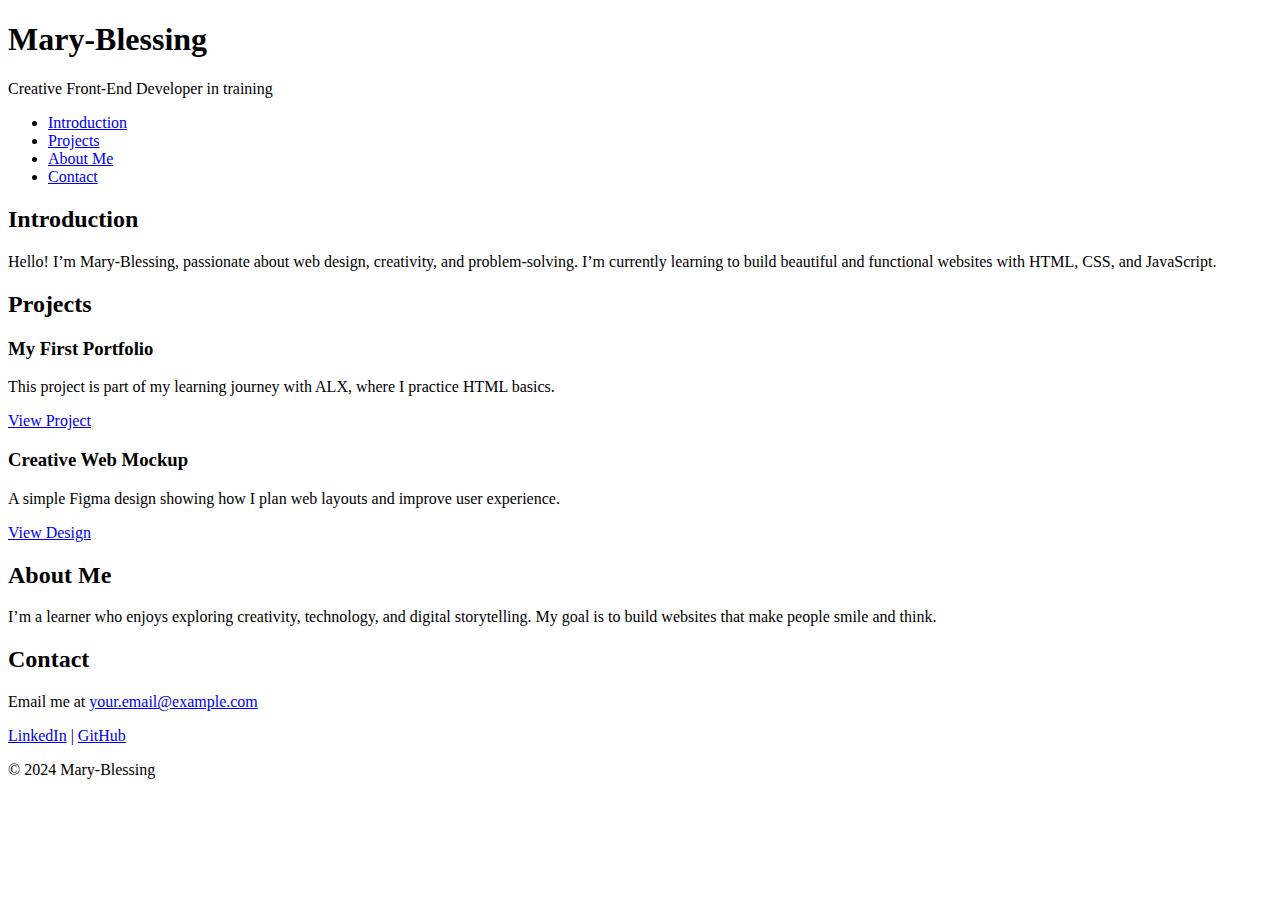
<file: portfolio/index.html>
<!DOCTYPE html>
<html lang="en">
<head>
  <meta charset="utf-8">
  <title>Mary-Blessing - Personal Portfolio</title>
</head>
<body>
  <header>
    <h1>Mary-Blessing</h1>
    <p>Creative Front-End Developer in training</p>
  </header>

  <nav>
    <ul>
      <li><a href="#introduction">Introduction</a></li>
      <li><a href="#projects">Projects</a></li>
      <li><a href="#about">About Me</a></li>
      <li><a href="#contact">Contact</a></li>
    </ul>
  </nav>

  <section id="introduction">
    <h2>Introduction</h2>
    <p>Hello! I’m Mary-Blessing, passionate about web design, creativity, and problem-solving. I’m currently learning to build beautiful and functional websites with HTML, CSS, and JavaScript.</p>
  </section>

  <section id="projects">
    <h2>Projects</h2>

    <article class="project">
      <h3>My First Portfolio</h3>
      <p>This project is part of my learning journey with ALX, where I practice HTML basics.</p>
      <a href="../html_basic/index.html" target="_blank">View Project</a>
    </article>

    <article class="project">
      <h3>Creative Web Mockup</h3>
      <p>A simple Figma design showing how I plan web layouts and improve user experience.</p>
      <a href="https://www.figma.com" target="_blank">View Design</a>
    </article>
  </section>

  <section id="about">
    <h2>About Me</h2>
    <p>I’m a learner who enjoys exploring creativity, technology, and digital storytelling. My goal is to build websites that make people smile and think.</p>
  </section>

  <section id="contact">
    <h2>Contact</h2>
    <p>Email me at <a href="mailto:your.email@example.com">your.email@example.com</a></p>
    <p>
      <a href="https://linkedin.com" target="_blank">LinkedIn</a> |
      <a href="https://github.com" target="_blank">GitHub</a>
    </p>
  </section>

  <footer>
    <p>&copy; 2024 Mary-Blessing</p>
  </footer>
</body>
</html>
</file>
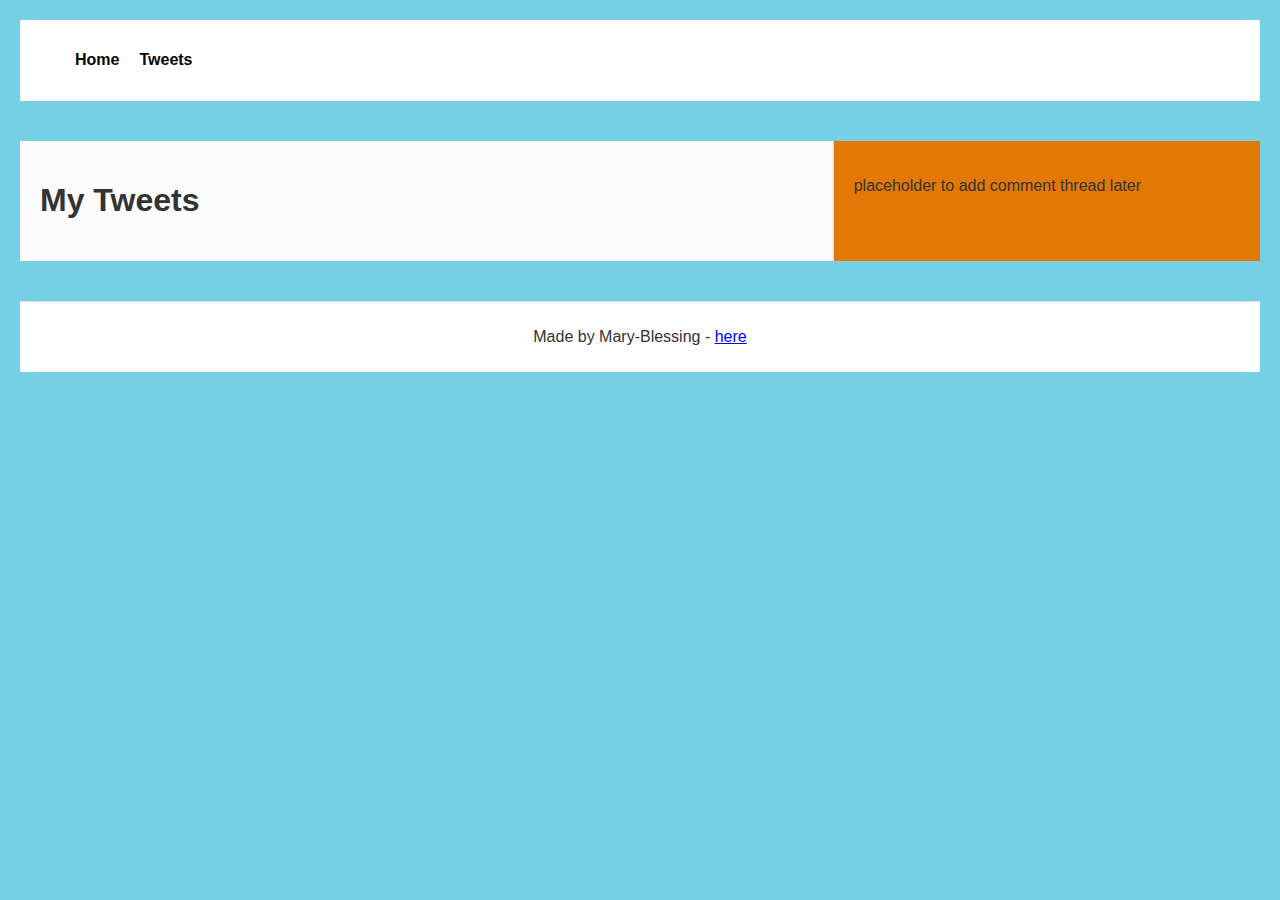
<file: css_basic/tweets.html>
<!DOCTYPE html>
<html lang="en">
  <head>
    <meta charset="utf-8">
    <meta name="viewport" content="width=device-width, initial-scale=1">
    <title>My First Portfolio</title>
    <link href="base.css" rel="stylesheet">
<link href="styles.css" rel="stylesheet">
  </head>
  <body>
  <header>
    <ul>
      <li><a href="index.html">Home</a></li>
      <li><a href="tweets.html">Tweets</a></li>
    </ul>
  </header>

  <main>
    <article>
      <h1>My Tweets</h1>

      <blockquote class="twitter-tweet">
        <a href="https://x.com/elonmusk/status/1988626156787011984?s=20"></a>
      </blockquote>
      <script async src="https://platform.twitter.com/widgets.js" charset="utf-8"></script>
    </article>

    <aside>
      <p>placeholder to add comment thread later</p>
    </aside>
  </main>

  <footer>
    <p>Made by Mary-Blessing - <a href="https://github.com" target="_blank">here</a></p>
  </footer>
</body>
</html>
</file>
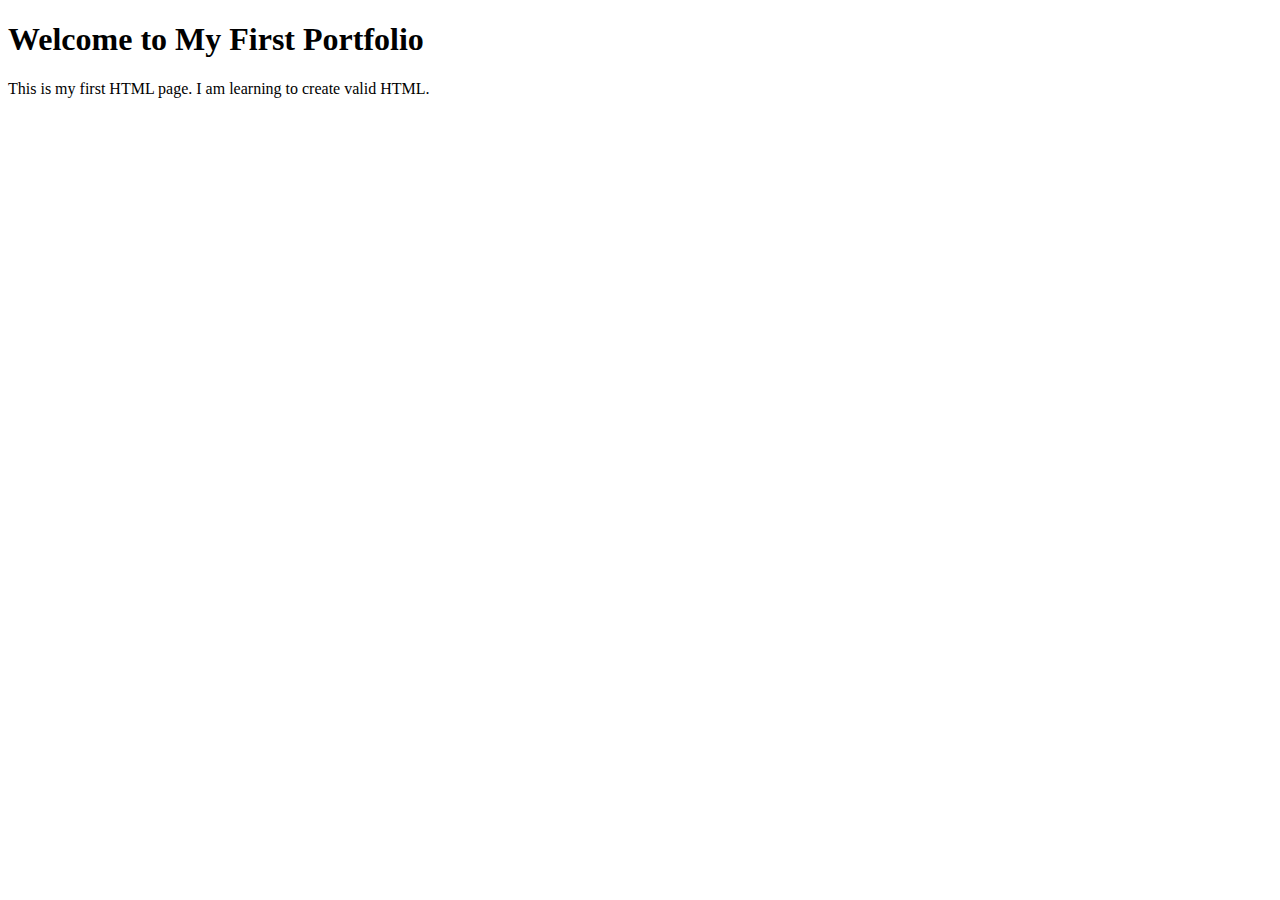
<file: html_basic/base_index.html>
<!DOCTYPE html>
<html lang="en">
  <head>
    <meta charset="utf-8">
    <meta name="viewport" content="width=device-width, initial-scale=1">
    <title>My First Portfolio</title>
  </head>
  <body>
    <h1>Welcome to My First Portfolio</h1>
    <p>This is my first HTML page. I am learning to create valid HTML.</p>
  </body>
</html>
</file>
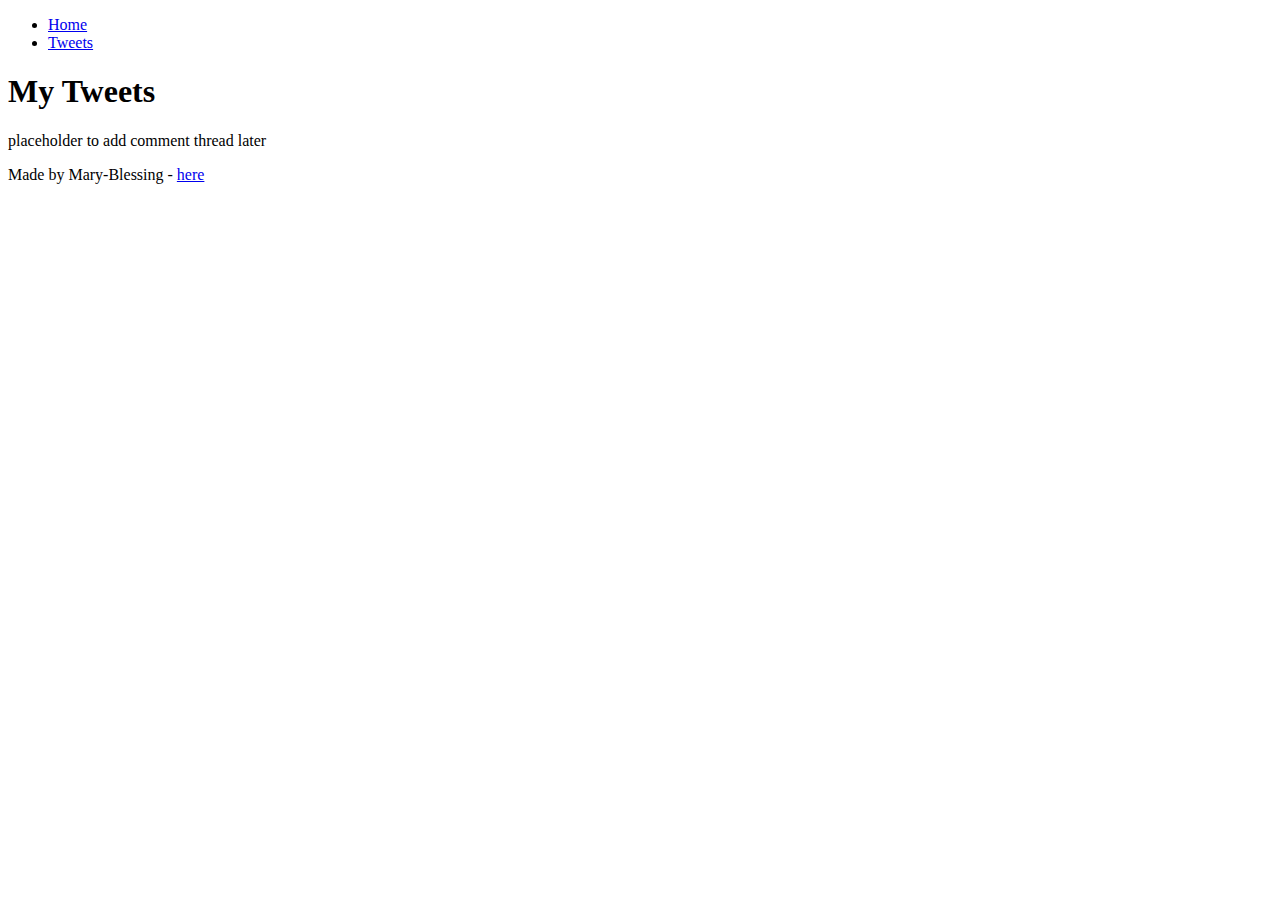
<file: html_basic/tweets.html>
<!DOCTYPE html>
<html lang="en">
  <head>
    <meta charset="utf-8">
    <meta name="viewport" content="width=device-width, initial-scale=1">
    <title>My First Portfolio</title>
  </head>
  <body>
  <header>
    <ul>
      <li><a href="index.html">Home</a></li>
      <li><a href="tweets.html">Tweets</a></li>
    </ul>
  </header>

  <main>
    <article>
      <h1>My Tweets</h1>

      <blockquote class="twitter-tweet">
        <a href="https://x.com/elonmusk/status/1988626156787011984?s=20"></a>
      </blockquote>
      <script async src="https://platform.twitter.com/widgets.js" charset="utf-8"></script>
    </article>

    <aside>
      <p>placeholder to add comment thread later</p>
    </aside>
  </main>

  <footer>
    <p>Made by Mary-Blessing - <a href="https://github.com" target="_blank">here</a></p>
  </footer>
</body>
</html>
</file>
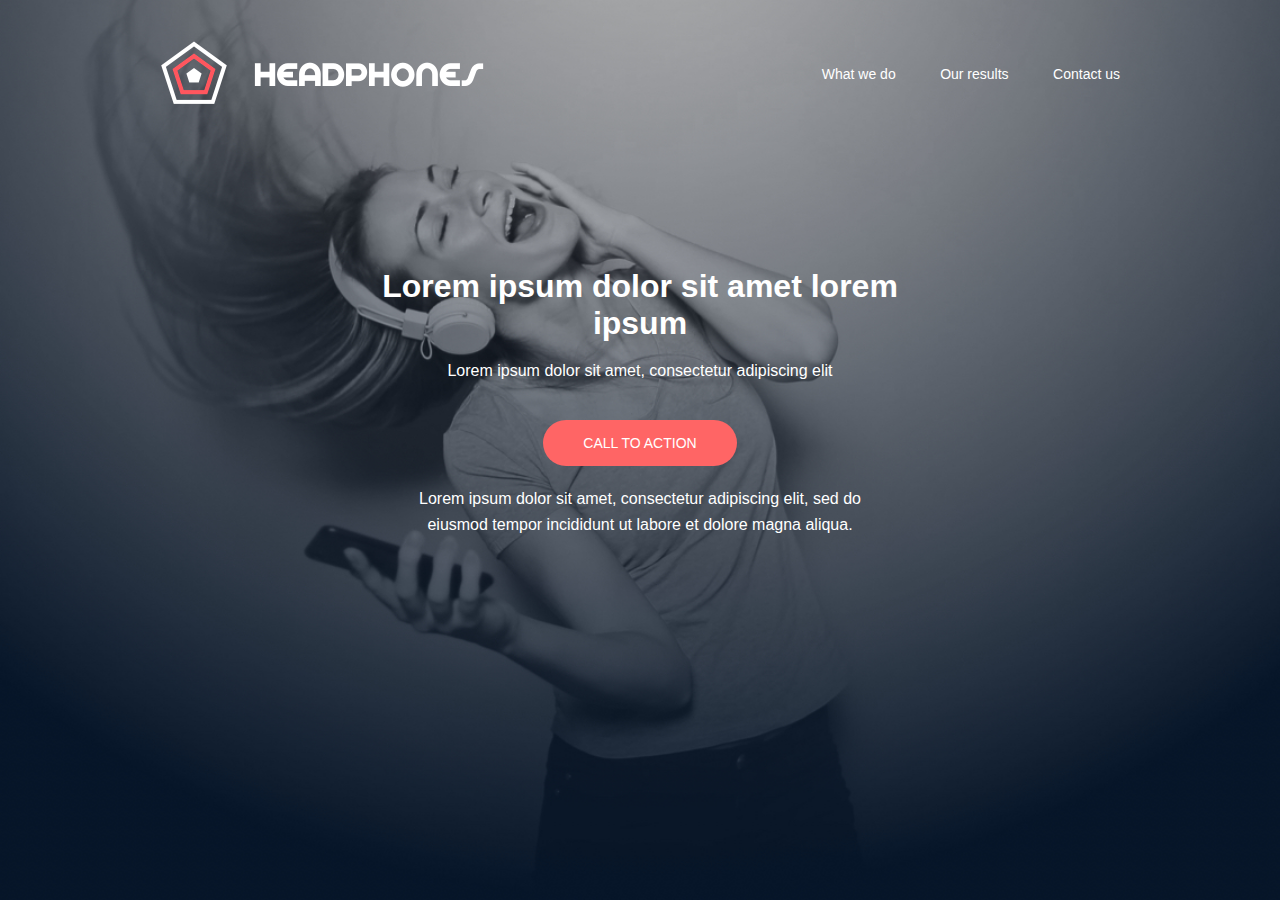
<file: alx_html_css/headphones/0-index.html>
<!DOCTYPE html>
<html lang="en">
<head>
    <meta charset="UTF-8" />
    <meta name="viewport" content="width=device-width, initial-scale=1.0" />
    <link rel="stylesheet" href="0-styles.css" />
    <title>Headphones</title>
</head>

<body>

    <header class="header">
        <div class="logo">
            <img src="images/logo_headphones.png" alt="Headphones Logo" />
        </div>

        <nav class="nav">
            <a href="#">What we do</a>
            <a href="#">Our results</a>
            <a href="#">Contact us</a>
        </nav>
    </header>

    <section class="hero">
        <h1>Lorem ipsum dolor sit amet lorem ipsum</h1>
        <p>Lorem ipsum dolor sit amet, consectetur adipiscing elit</p>

        <button class="hero-btn">CALL TO ACTION</button>

        <p class="hero-text">
            Lorem ipsum dolor sit amet, consectetur adipiscing elit, sed do eiusmod tempor incididunt ut labore et dolore magna aliqua.
        </p>
    </section>
    

</body>
</html>
</file>
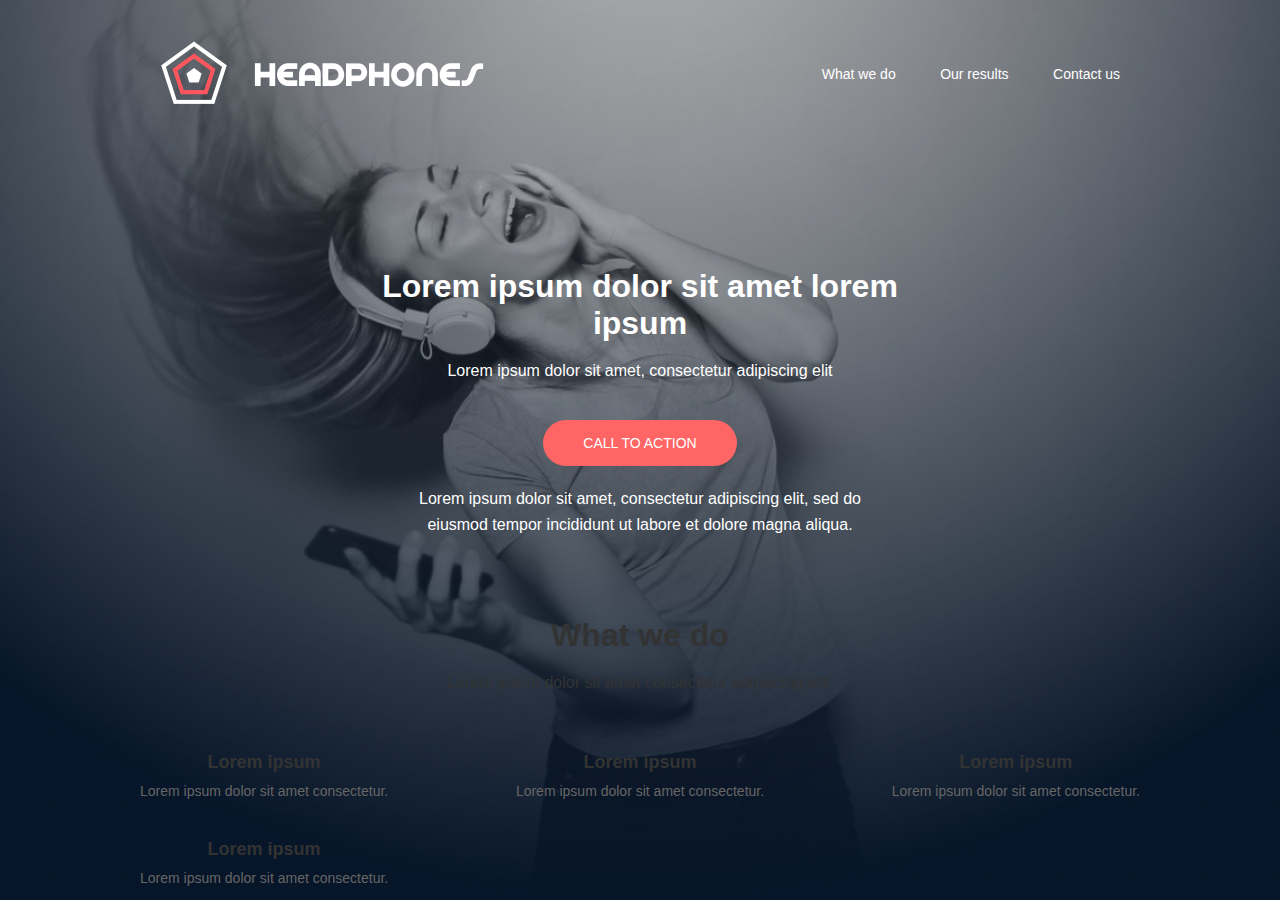
<file: alx_html_css/headphones/1-index.html>
<!DOCTYPE html>
<html lang="en">
<head>
    <meta charset="UTF-8" />
    <meta name="viewport" content="width=device-width, initial-scale=1.0" />
    <link rel="stylesheet" href="0-styles.css" />
    <link rel="stylesheet" href="1-styles.css">
    <link rel="stylesheet" href="style.css">
    <title>Headphones</title>
</head>

<body>

    <header class="header">
        <div class="logo">
            <img src="images/logo_headphones.png" alt="Headphones Logo" />
        </div>

        <nav class="nav">
            <a href="#">What we do</a>
            <a href="#">Our results</a>
            <a href="#">Contact us</a>
        </nav>
    </header>

    <section class="hero">
        <h1>Lorem ipsum dolor sit amet lorem ipsum</h1>
        <p>Lorem ipsum dolor sit amet, consectetur adipiscing elit</p>

        <button class="hero-btn">CALL TO ACTION</button>

        <p class="hero-text">
            Lorem ipsum dolor sit amet, consectetur adipiscing elit, sed do eiusmod tempor incididunt ut labore et dolore magna aliqua.
        </p>
    </section>
    
    <section class="what-we-do">
    <h2>What we do</h2>
    <p class="section-intro">
        Lorem ipsum dolor sit amet consectetur adipiscing elit.
    </p>

    <div class="icons-container">

        <div class="icon-box">
            <span class="holberton_icon icon-headphones"></span>
            <h3>Lorem ipsum</h3>
            <p>Lorem ipsum dolor sit amet consectetur.</p>
        </div>

        <div class="icon-box">
            <span class="holberton_icon icon-music"></span>
            <h3>Lorem ipsum</h3>
            <p>Lorem ipsum dolor sit amet consectetur.</p>
        </div>

        <div class="icon-box">
            <span class="holberton_icon icon-sound"></span>
            <h3>Lorem ipsum</h3>
            <p>Lorem ipsum dolor sit amet consectetur.</p>
        </div>

        <div class="icon-box">
            <span class="holberton_icon icon-volume"></span>
            <h3>Lorem ipsum</h3>
            <p>Lorem ipsum dolor sit amet consectetur.</p>
        </div>

    </div>
</section>


</body>
</html>
</file>
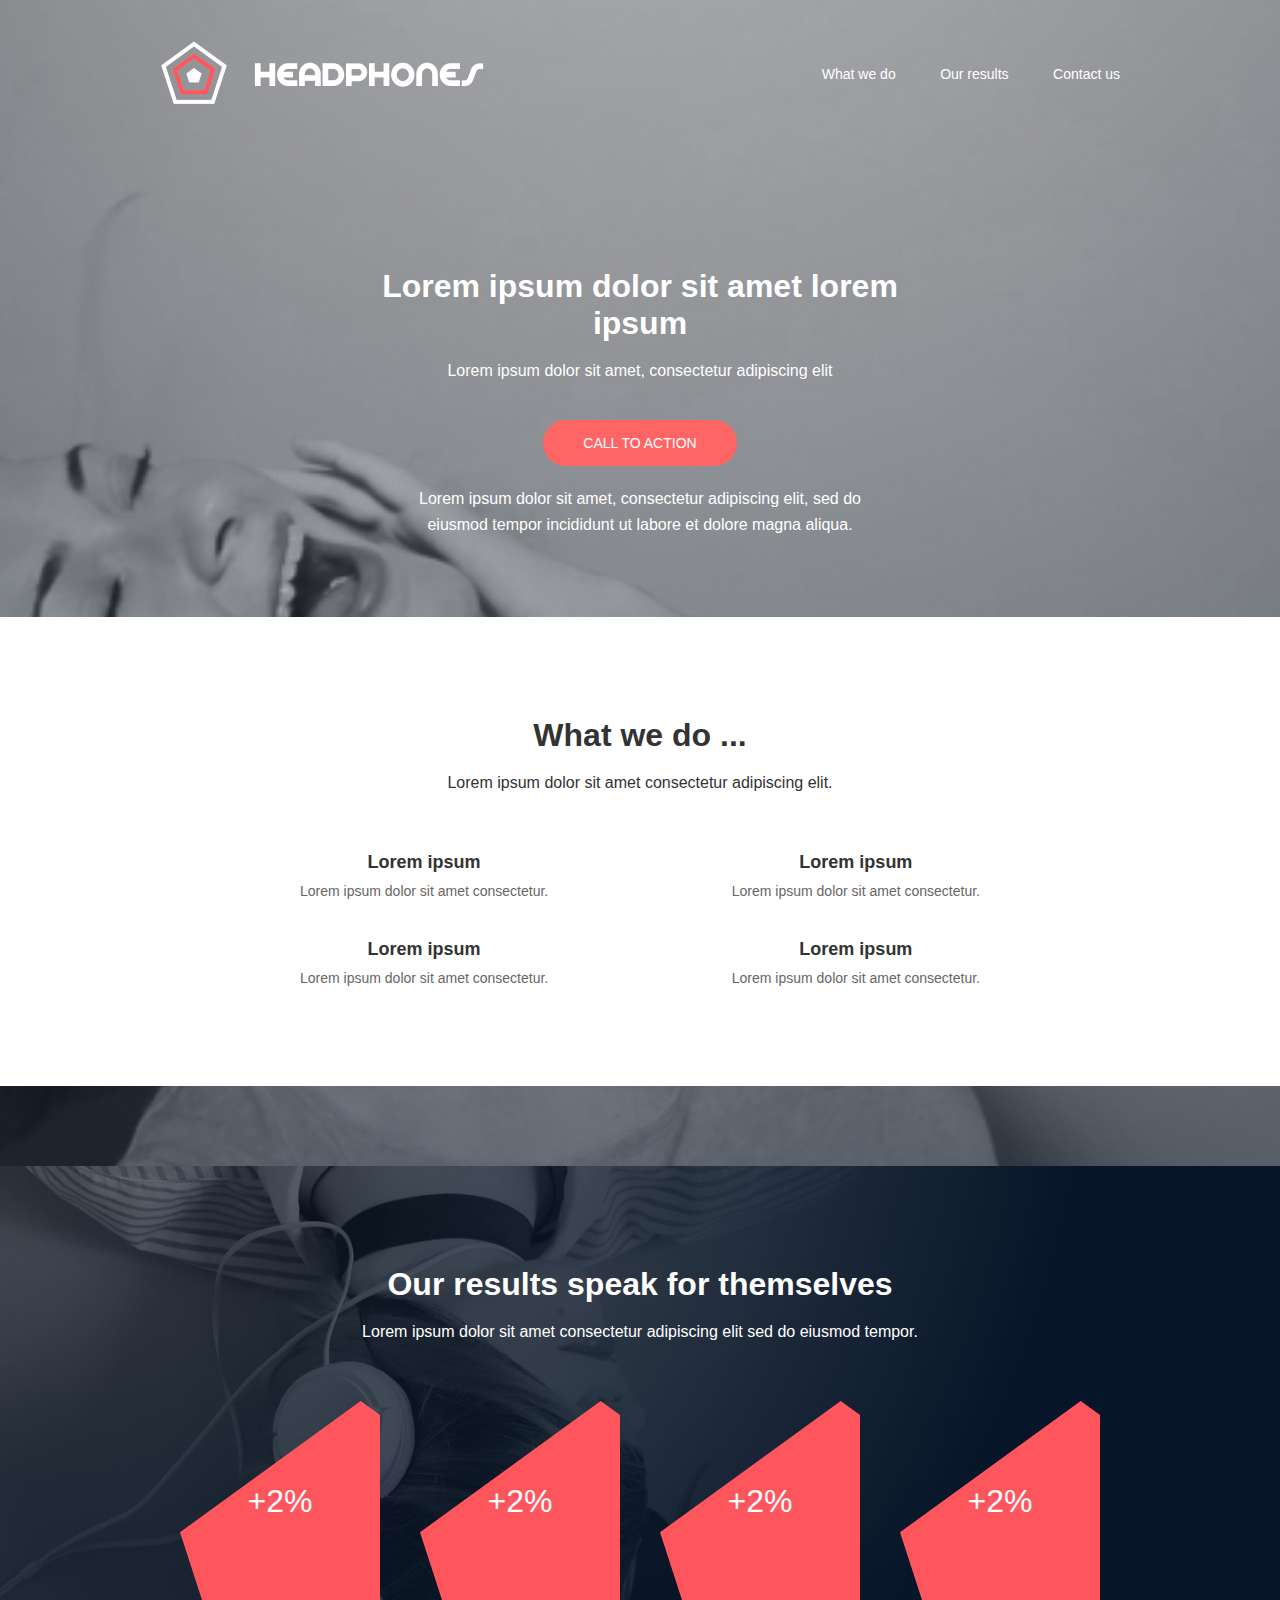
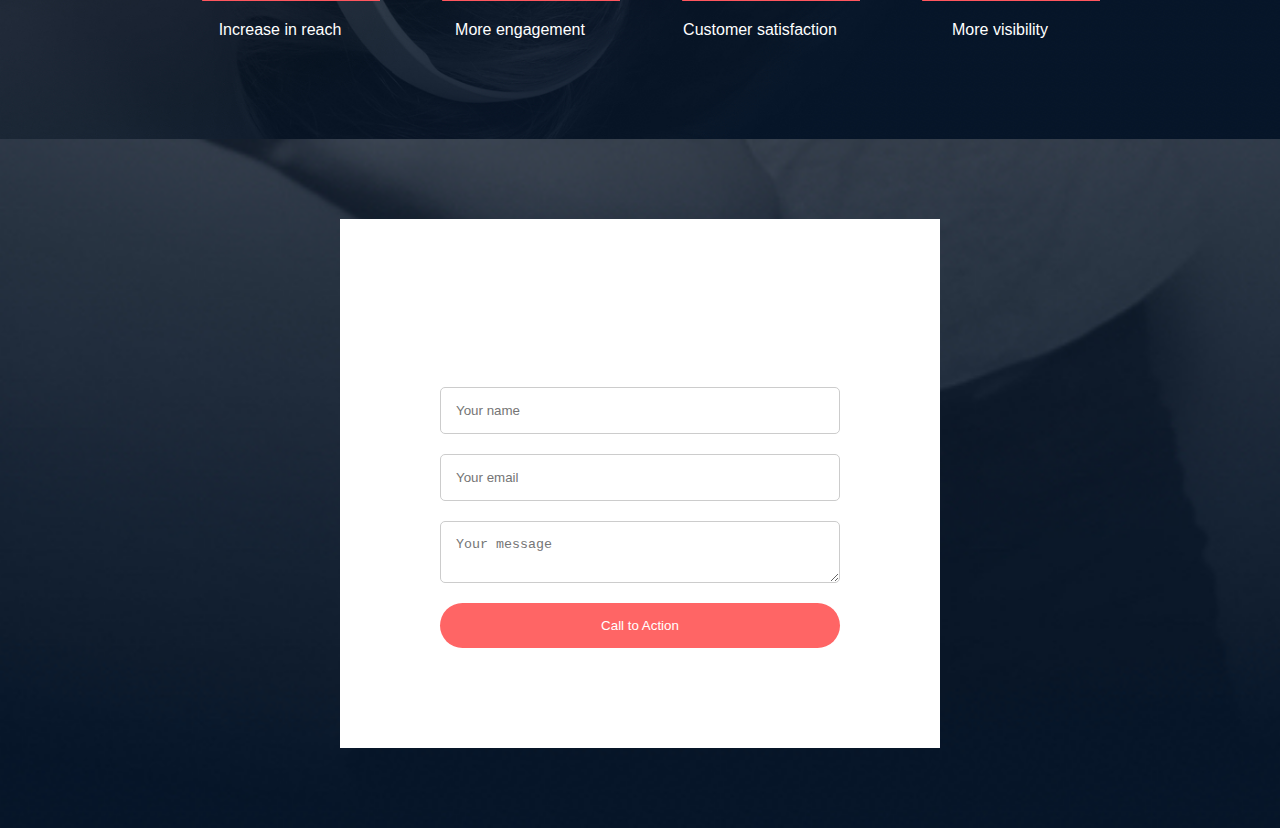
<file: alx_html_css/headphones/4-index.html>
<!DOCTYPE html>
<html lang="en">
<head>
   <meta charset="UTF-8" />
<meta name="viewport" content="width=device-width, initial-scale=1.0" />
<link rel="stylesheet" href="4-styles.css" />
<link rel="stylesheet" href="style.css" />
<title>Headphones</title>
</head>

<body>

    <header class="header">
        <div class="logo">
            <img src="images/logo_headphones.png" alt="Headphones Logo" />
        </div>

        <input type="checkbox" id="menu-toggle">
<label for="menu-toggle" class="menu-icon">&#9776;</label>

<nav class="nav">
    <a href="#">What we do</a>
    <a href="#">Our results</a>
    <a href="#">Contact us</a>
</nav>
    </header>

    <section class="hero">
        <h1>Lorem ipsum dolor sit amet lorem ipsum</h1>
        <p>Lorem ipsum dolor sit amet, consectetur adipiscing elit</p>

        <button class="hero-btn">CALL TO ACTION</button>

        <p class="hero-text">
            Lorem ipsum dolor sit amet, consectetur adipiscing elit, sed do eiusmod tempor incididunt ut labore et dolore magna aliqua.
        </p>
    </section>
    
    <section class="what-we-do">
    <h2>What we do ...</h2>
    <p class="section-intro">
        Lorem ipsum dolor sit amet consectetur adipiscing elit.
    </p>

    <div class="icons-container">

        <div class="icon-box">
            <span class="holberton_icon icon-headphones"></span>
            <h3>Lorem ipsum</h3>
            <p>Lorem ipsum dolor sit amet consectetur.</p>
        </div>

        <div class="icon-box">
            <span class="holberton_icon icon-music"></span>
            <h3>Lorem ipsum</h3>
            <p>Lorem ipsum dolor sit amet consectetur.</p>
        </div>

        <div class="icon-box">
            <span class="holberton_icon icon-sound"></span>
            <h3>Lorem ipsum</h3>
            <p>Lorem ipsum dolor sit amet consectetur.</p>
        </div>

        <div class="icon-box">
            <span class="holberton_icon icon-volume"></span>
            <h3>Lorem ipsum</h3>
            <p>Lorem ipsum dolor sit amet consectetur.</p>
        </div>

    </div>
</section>

<section class="results">
    <h2>Our results speak for themselves</h2>
    <p class="results-intro">
        Lorem ipsum dolor sit amet consectetur adipiscing elit sed do eiusmod tempor.
    </p>

    <div class="results-boxes">

        <div class="result-item">
            <span class="circle">+2%</span>
            <p>Increase in reach</p>
        </div>

        <div class="result-item">
            <span class="circle">+2%</span>
            <p>More engagement</p>
        </div>

        <div class="result-item">
            <span class="circle">+2%</span>
            <p>Customer satisfaction</p>
        </div>

        <div class="result-item">
            <span class="circle">+2%</span>
            <p>More visibility</p>
        </div>

    </div>
</section>
<section class="contact">
    <h2>Contact us</h2>

    <form class="contact-form">
        <input type="text" placeholder="Your name">
        <input type="email" placeholder="Your email">
        <textarea placeholder="Your message"></textarea>
        <button type="submit">Call to Action</button>
    </form>
</section>

</body>
</html>
</file>
<file: css_basic/base.css>
body {
    margin: 0;
    padding: 0;
    font-family: Arial, sans-serif;
}

header,
main,
footer {
    margin: 20px;
}

a {
    color: blue;
}
</file>
<file: css_basic/styles.css>
body {
    display: flex;
    flex-direction: column;
}

main {
    display: flex;
    flex-direction: row;
    flex: auto;
}

article {
    flex: 2;
    overflow-y: auto;
}

aside {
    flex: 1;
    overflow-y: auto;
}
header, footer {
    padding: 1rem;
    background-color: #f0f0f0;
}
/* General page styling */
body {
    background-color: #fafafa;
    font-family: Arial, sans-serif;
    color: #333333;
}

/* Header styling */
header {
    background-color: #ffffff;
    padding: 15px;
    border-bottom: 1px solid #f7f7f5;
}

/* Logo styling, this was added for you by ALX */
.logo {
    font-size: 30px;
    padding-right: 10px;
}

/* Article styling */
article {
    background-color: #ffffff;
    padding: 20px;
    border-right: 1px solid #dddddd;
}

/* Aside styling */
aside {
    background-color: #f1f1f1;
    padding: 20px;
}

/* Footer styling */
footer {
    background-color: #fffeff;
    padding: 10px;
    text-align: center;
    border-top: 1px solid #dddddd;
}.logo {
    font-size: 30px;
    padding-right: 10px;
}
body {
    background-color: #75d0e6;
    font-family: Arial, sans-serif;
    color: #333333;
}

header ul {
    list-style: none;
    display: flex;
    gap: 20px;
    align-items: center;
}

header ul li a {
    text-decoration: none;
    color: #060606;
    font-weight: bold;
}

article {
    padding: 20px;
    background-color: #fbfbfb;
}

aside {
    padding: 20px;
    background-color: #e37805;
}
</file>
<file: alx_html_css/headphones/style.css>
@font-face {
  font-family: 'holberton_school-icon';
  src:  url('fonts/holberton_school-icon.eot?sq4eq4');
  src:  url('fonts/holberton_school-icon.eot?sq4eq4#iefix') format('embedded-opentype'),
    url('fonts/holberton_school-icon.ttf?sq4eq4') format('truetype'),
    url('fonts/holberton_school-icon.woff?sq4eq4') format('woff'),
    url('fonts/holberton_school-icon.svg?sq4eq4#holberton_school-icon') format('svg');
  font-weight: normal;
  font-style: normal;
  font-display: block;
}

[class^="holberton_school-icon-"], [class*=" holberton_school-icon-"] {
  /* use !important to prevent issues with browser extensions that change fonts */
  font-family: 'holberton_school-icon' !important;
  speak: none;
  font-style: normal;
  font-weight: normal;
  font-variant: normal;
  text-transform: none;
  line-height: 1;

  /* Better Font Rendering =========== */
  -webkit-font-smoothing: antialiased;
  -moz-osx-font-smoothing: grayscale;
}

.holberton_school-icon-arrow_1:before {
  content: "\e900";
}
.holberton_school-icon-arrow_2:before {
  content: "\e901";
}
.holberton_school-icon-arrow_3:before {
  content: "\e902";
}
.holberton_school-icon-arrow_4:before {
  content: "\e903";
}
.holberton_school-icon-arrow_5:before {
  content: "\e904";
}
.holberton_school-icon-check:before {
  content: "\e905";
}
.holberton_school-icon-ic_bag:before {
  content: "\e906";
}
.holberton_school-icon-ic_cart:before {
  content: "\e907";
}
.holberton_school-icon-ic_facebook:before {
  content: "\e908";
}
.holberton_school-icon-ic_hearing:before {
  content: "\e909";
}
.holberton_school-icon-ic_instagram:before {
  content: "\e90a";
}
.holberton_school-icon-ic_laptop:before {
  content: "\e90b";
}
.holberton_school-icon-ic_money:before {
  content: "\e90c";
}
.holberton_school-icon-ic_music:before {
  content: "\e90d";
}
.holberton_school-icon-ic_sound:before {
  content: "\e90e";
}
.holberton_school-icon-ic_twitter:before {
  content: "\e90f";
}
.holberton_school-icon-ic_video:before {
  content: "\e910";
}
.holberton_school-icon-menu:before {
  content: "\e911";
}
.holberton_school-icon-search_1:before {
  content: "\e912";
}
.holberton_school-icon-search_2:before {
  content: "\e913";
}
.holberton_school-icon-star:before {
  content: "\e914";
}
</file>
<file: alx_html_css/headphones/0-styles.css>
/* Reset */
* {
    margin: 0;
    padding: 0;
    box-sizing: border-box;
}

/* General body */
body {
    font-family: "Source Sans Pro", sans-serif;
    color: white;
    background: url("images/headphones_hero_1.jpg") center center no-repeat;
    background-size: cover;
    min-height: 100vh;
}

/* Header */
.header {
    max-width: 1000px;
    margin: 0 auto;
    padding: 40px 20px;
    display: flex;
    justify-content: space-between;
    align-items: center;
}

.nav a {
    color: white;
    text-decoration: none;
    margin-left: 40px;
    font-size: 14px;
}

.nav a:hover {
    color: #FF6565;
}

/* Hero section */
.hero {
    text-align: center;
    max-width: 600px;
    margin: 120px auto 0;
    padding: 0 20px;
}

.hero h1 {
    font-size: 32px;
    font-weight: 700;
}

.hero p {
    font-size: 16px;
    margin-top: 20px;
}

.hero-btn {
    margin-top: 40px;
    padding: 15px 40px;
    background: #FF6565;
    border: none;
    color: white;
    font-size: 14px;
    cursor: pointer;
    border-radius: 30px;
}

.hero-btn:hover {
    opacity: 0.9;
}

.hero-text {
    margin-top: 30px;
    line-height: 1.6;
    font-size: 14px;
    max-width: 500px;
    margin-left: auto;
    margin-right: auto;
}

/* Mobile version */
@media (max-width: 480px) {
    .header {
        flex-direction: column;
    }

    .nav {
        margin-top: 20px;
    }

    .nav a {
        margin: 0 10px;
    }

    .hero h1 {
        font-size: 26px;
    }
}
</file>
<file: alx_html_css/headphones/1-styles.css>
/* Reset */
* {
    margin: 0;
    padding: 0;
    box-sizing: border-box;
}

/* General body */
body {
    font-family: "Source Sans Pro", sans-serif;
    color: white;
    background: url("images/headphones_hero_1.jpg") center center no-repeat;
    background-size: cover;
    min-height: 100vh;
}

/* Header */
.header {
    max-width: 1000px;
    margin: 0 auto;
    padding: 40px 20px;
    display: flex;
    justify-content: space-between;
    align-items: center;
}

.nav a {
    color: white;
    text-decoration: none;
    margin-left: 40px;
    font-size: 14px;
}

.nav a:hover {
    color: #FF6565;
}

/* Hero section */
.hero {
    text-align: center;
    max-width: 600px;
    margin: 120px auto 0;
    padding: 0 20px;
}

.hero h1 {
    font-size: 32px;
    font-weight: 700;
}

.hero p {
    font-size: 16px;
    margin-top: 20px;
}

.hero-btn {
    margin-top: 40px;
    padding: 15px 40px;
    background: #FF6565;
    border: none;
    color: white;
    font-size: 14px;
    cursor: pointer;
    border-radius: 30px;
}

.hero-btn:hover {
    opacity: 0.9;
}

.hero-text {
    margin-top: 30px;
    line-height: 1.6;
    font-size: 14px;
    max-width: 500px;
    margin-left: auto;
    margin-right: auto;
}

/* Mobile version */
@media (max-width: 480px) {
    .header {
        flex-direction: column;
    }

    .nav {
        margin-top: 20px;
    }

    .nav a {
        margin: 0 10px;
    }

    .hero h1 {
        font-size: 26px;
    }
}
.what-we-do {
    max-width: 1000px;
    margin: 80px auto;
    text-align: center;
    color: #333;
}

.what-we-do h2 {
    font-size: 32px;
    margin-bottom: 20px;
}

.section-intro {
    font-size: 16px;
    max-width: 600px;
    margin: 0 auto 50px;
}

.icons-container {
    display: flex;
    justify-content: space-between;
    flex-wrap: wrap;
    gap: 30px;
}

.icon-box {
    width: 22 percent;
    text-align: center;
}

.icon-box span {
    font-size: 60px;
    color: #FF6565;
}

.icon-box h3 {
    margin-top: 10px;
    font-size: 18px;
}

.icon-box p {
    font-size: 14px;
    margin-top: 10px;
    color: #666;
}

/* Mobile */
@media (max-width: 480px) {
    .icons-container {
        flex-direction: column;
    }

    .icon-box {
        width: 100 percent;
        margin-bottom: 20px;
    }
}
</file>
<file: alx_html_css/headphones/4-styles.css>
/* Reset */
* {
    margin: 0;
    padding: 0;
    box-sizing: border-box;
}

/* General body */
body {
    font-family: "Source Sans Pro", sans-serif;
    color: white;
    background: url("images/headphones_hero_1.jpg") center center no-repeat;
    background-size:cover;
    min-height: 3vh;
}

/* Header */
.header {
    max-width: 1000px;
    margin: 0 auto;
    padding: 40px 20px;
    display: flex;
    justify-content: space-between;
    align-items: center;
}

.nav a {
    color: white;
    text-decoration: none;
    margin-left: 40px;
    font-size: 14px;
}

.nav a:hover {
    color: #FF6565;
}

/* Hero section */
.hero {
    text-align: center;
    max-width: 600px;
    margin: 120px auto 0;
    padding: 0 20px;
}

.hero h1 {
    font-size: 32px;
    font-weight: 700;
}

.hero p {
    font-size: 16px;
    margin-top: 20px;
}

.hero-btn {
    margin-top: 40px;
    padding: 15px 40px;
    background: #FF6565;
    border: none;
    color: white;
    font-size: 14px;
    cursor: pointer;
    border-radius: 30px;
}

.hero-btn:hover {
    opacity: 0.9;
}

.hero-text {
    margin-top: 30px;
    line-height: 1.6;
    font-size: 14px;
    max-width: 500px;
    margin-left: auto;
    margin-right: auto;
}

/* Mobile version */
@media (max-width: 480px) {
    .header {
        flex-direction: column;
    }

    .nav {
        margin-top: 20px;
    }

    .nav a {
        margin: 0 10px;
    }

    .hero h1 {
        font-size: 26px;
    }
}

.what-we-do {
    max-width: 3000px;
    margin: 80px auto;
    text-align: center;
    color: #333;
    background: white;
    padding: 100px 300px;
}

.what-we-do h2 {
    font-size: 32px;
    margin-bottom: 20px;
}

.section-intro {
    font-size: 16px;
    max-width: 600px;
    margin: 0 auto 50px;
}

.icons-container {
    display: flex;
    justify-content: space-between;
    flex-wrap: wrap;
    gap: 30px;
}

.icon-box {
    width: 22 percent;
    text-align: center;
}

.icon-box span {
    font-size: 60px;
    color: #FF6565;
}

.icon-box h3 {
    margin-top: 10px;
    font-size: 18px;
}

.icon-box p {
    font-size: 14px;
    margin-top: 10px;
    color: #666;
}

/* Mobile */
@media (max-width: 480px) {
    .icons-container {
        flex-direction: column;
    }

    .icon-box {
        width: 100 percent;
        margin-bottom: 20px;
    }
}
.results {
    text-align: center;
    padding: 100px 20px;
    background: url("images/headphones_hero_2.jpg") center center no-repeat;
    background-size: cover;
    color: white;
}

.results h2 {
    font-size: 32px;
    margin-bottom: 20px;
}

.results-intro {
    max-width: 600px;
    margin: 0 auto 60px;
    font-size: 16px;
}

.results-boxes {
    display: flex;
    justify-content: center;
    gap: 40px;
    flex-wrap: wrap;
}

.result-item {
    text-align: center;
}

.circle {
    width: 200px;
    height: 200px;
    border-radius: 50 percent;
    background: url(images/pentagone.png)  no-repeat;
    color: white;
    font-size: 32px;
    display: flex;
    align-items: center;
    justify-content: center;
    margin: 0 auto 20px;
}

.contact {
    max-width: 600px;
    margin: 80px auto;
    text-align: center;
}

.contact-form {
    display: flex;
    flex-direction: column;
    gap: 20px;
    margin-top: 40px;
}

.contact-form input,
.contact-form textarea {
    padding: 15px;
    border: 1px solid #ccc;
    border-radius: 5px;
}

.contact-form button {
    padding: 15px;
    background: #FF6565;
    color: white;
    border: none;
    border-radius: 25px;
    cursor: pointer;
}
.menu-icon {
    display: none;
    font-size: 32px;
    cursor: pointer;
}

#menu-toggle {
    display: none;
}

@media (max-width: 480px) {
    .nav {
        display: none;
        flex-direction: column;
        background: black;
        padding: 20px;
    }

    #menu-toggle:checked + .menu-icon + .nav {
        display: flex;
    }

    .menu-icon {
        display: block;
    }
}
.contact {
    background: white;
    padding-top: 100px;
    padding-bottom: 100px;
    padding: 100px;
}footer {
    background: #071629;
    color: white;
    text-align: center;
    padding: 40px 20px;
}
</file>
